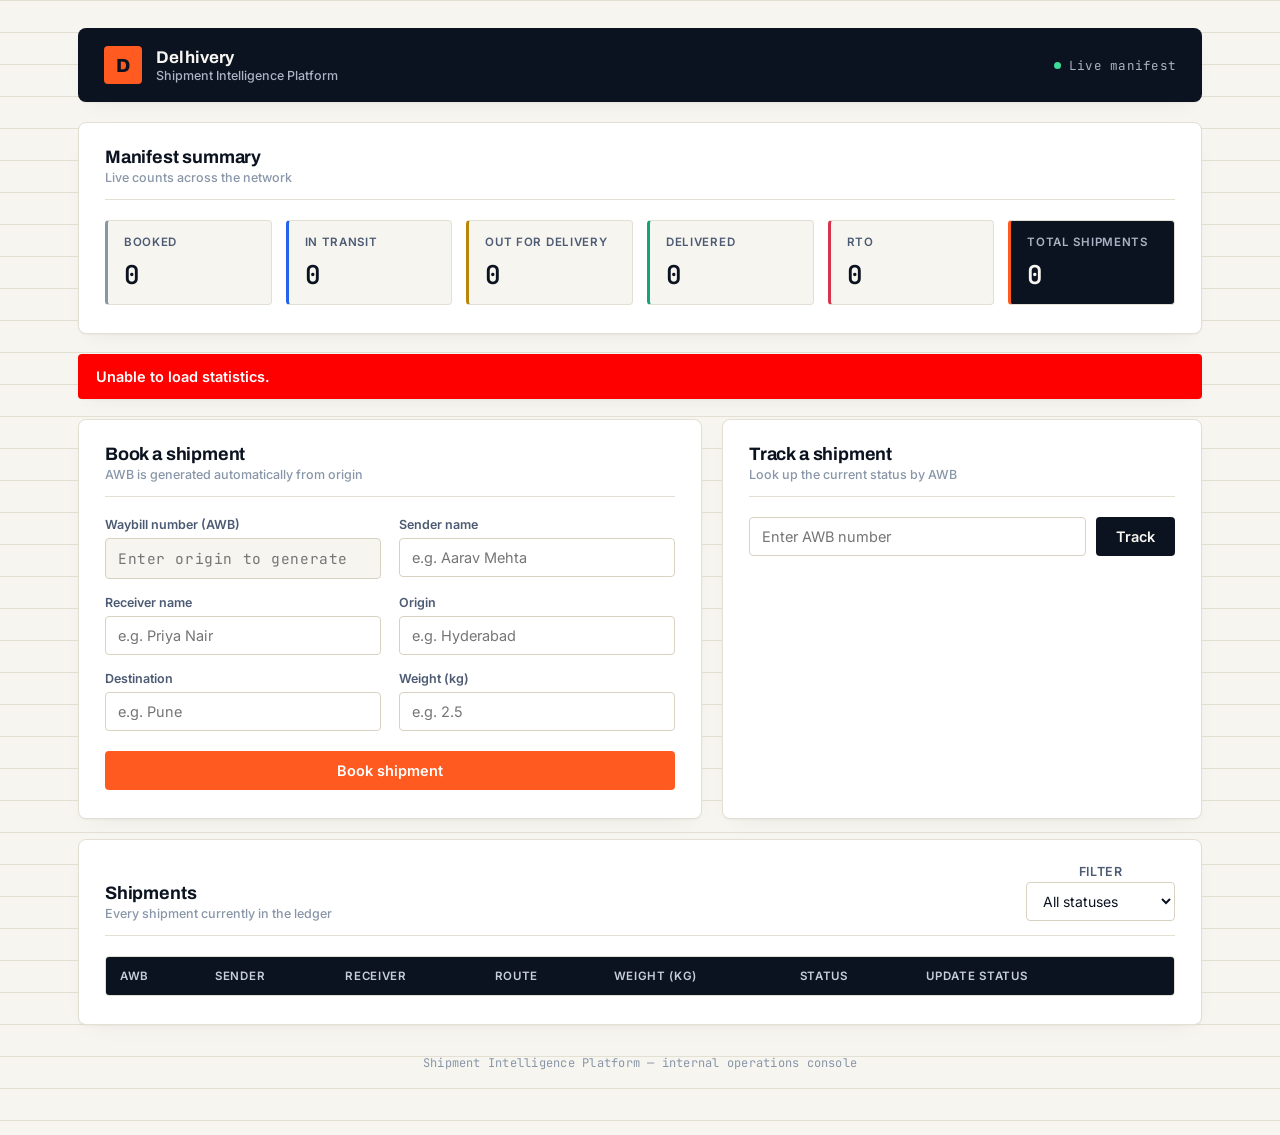
<file: UI/index.html>
<!doctype html>
<html lang="en">
  <head>
    <meta charset="UTF-8" />
    <meta name="viewport" content="width=device-width, initial-scale=1.0" />
    <title>Shipment Intelligence Platform — Delhivery</title>

    <link rel="preconnect" href="https://fonts.googleapis.com" />
    <link rel="preconnect" href="https://fonts.gstatic.com" crossorigin />
    <link
      href="https://fonts.googleapis.com/css2?family=Archivo:wght@500;600;700;800&family=JetBrains+Mono:wght@400;500;600;700&family=Inter:wght@400;500;600&display=swap"
      rel="stylesheet"
    />

    <link rel="stylesheet" href="style.css" />
  </head>

  <body>
    <div class="manifest">
      <!-- Header -->
      <header class="topbar">
        <div class="brand">
          <span class="brand-mark">D</span>
          <div class="brand-text">
            <span class="brand-name">Delhivery</span>
            <span class="brand-sub">Shipment Intelligence Platform</span>
          </div>
        </div>
        <div class="topbar-meta">
          <span class="dot dot-live" aria-hidden="true"></span>
          <span>Live manifest</span>
        </div>
      </header>

      <!-- Loading (controlled by app.js) -->
      <div id="loading">Syncing with shipment ledger…</div>

      <!-- Stats -->
      <section class="panel stats-panel">
        <div class="panel-head">
          <h2>Manifest summary</h2>
          <span class="panel-eyebrow">Live counts across the network</span>
        </div>

        <div id="statsBar">
          <div class="statCard stat-booked">
            <h3>Booked</h3>
            <p id="bookedCount">0</p>
          </div>

          <div class="statCard stat-transit">
            <h3>In Transit</h3>
            <p id="inTransitCount">0</p>
          </div>

          <div class="statCard stat-ofd">
            <h3>Out for Delivery</h3>
            <p id="outForDeliveryCount">0</p>
          </div>

          <div class="statCard stat-delivered">
            <h3>Delivered</h3>
            <p id="deliveredCount">0</p>
          </div>

          <div class="statCard stat-rto">
            <h3>RTO</h3>
            <p id="rtoCount">0</p>
          </div>

          <div class="statCard stat-total">
            <h3>Total Shipments</h3>
            <p id="totalCount">0</p>
          </div>
        </div>
      </section>
      <!-- Notification (controlled by app.js) -->
      <div id="notification"></div>
      <div class="grid-2col">
        <!-- Book Shipment -->
        <section class="panel">
          <div class="panel-head">
            <h2>Book a shipment</h2>
            <span class="panel-eyebrow"
              >AWB is generated automatically from origin</span
            >
          </div>

          <form id="bookShipmentForm">
            <div class="field field-awb">
              <label for="awbNumber">Waybill number (AWB)</label>
              <input
                type="text"
                id="awbNumber"
                placeholder="Enter origin to generate"
                readonly
              />
            </div>

            <div class="field">
              <label for="senderName">Sender name</label>
              <input
                type="text"
                id="senderName"
                placeholder="e.g. Aarav Mehta"
              />
            </div>

            <div class="field">
              <label for="receiverName">Receiver name</label>
              <input
                type="text"
                id="receiverName"
                placeholder="e.g. Priya Nair"
              />
            </div>

            <div class="field">
              <label for="origin">Origin</label>
              <input type="text" id="origin" placeholder="e.g. Hyderabad" />
            </div>

            <div class="field">
              <label for="destination">Destination</label>
              <input type="text" id="destination" placeholder="e.g. Pune" />
            </div>

            <div class="field">
              <label for="weightKg">Weight (kg)</label>
              <input
                type="number"
                id="weightKg"
                placeholder="e.g. 2.5"
                min="0"
                step="0.1"
              />
            </div>

            <button type="submit" class="btn btn-primary">Book shipment</button>
          </form>
        </section>

        <!-- Track Shipment -->
        <section class="panel track-panel">
          <div class="panel-head">
            <h2>Track a shipment</h2>
            <span class="panel-eyebrow">Look up the current status by AWB</span>
          </div>

          <div class="track-input-row">
            <input type="text" id="searchAwb" placeholder="Enter AWB number" />
            <button id="searchButton" class="btn btn-secondary">Track</button>
          </div>

          <div id="shipmentCard"></div>
        </section>
      </div>

      <!-- Shipments Table -->
      <section class="panel table-panel">
        <div class="panel-head table-head">
          <div>
            <h2>Shipments</h2>
            <span class="panel-eyebrow"
              >Every shipment currently in the ledger</span
            >
          </div>

          <div class="filter-control">
            <label for="statusFilter">Filter</label>
            <select id="statusFilter">
              <option value="All">All statuses</option>
              <option value="Booked">Booked</option>
              <option value="In Transit">In Transit</option>
              <option value="Out for Delivery">Out for Delivery</option>
              <option value="Delivered">Delivered</option>
              <option value="RTO">RTO</option>
            </select>
          </div>
        </div>

        <div class="table-scroll">
          <table id="shipmentTable">
            <thead>
              <tr>
                <th>AWB</th>
                <th>Sender</th>
                <th>Receiver</th>
                <th>Route</th>
                <th>Weight (Kg)</th>
                <th>Status</th>
                <th>Update status</th>
                <th></th>
              </tr>
            </thead>

            <tbody></tbody>
          </table>
        </div>
      </section>

      <footer class="footnote">
        Shipment Intelligence Platform — internal operations console
      </footer>
    </div>

    <script src="app.js"></script>
  </body>
</html>
</file>
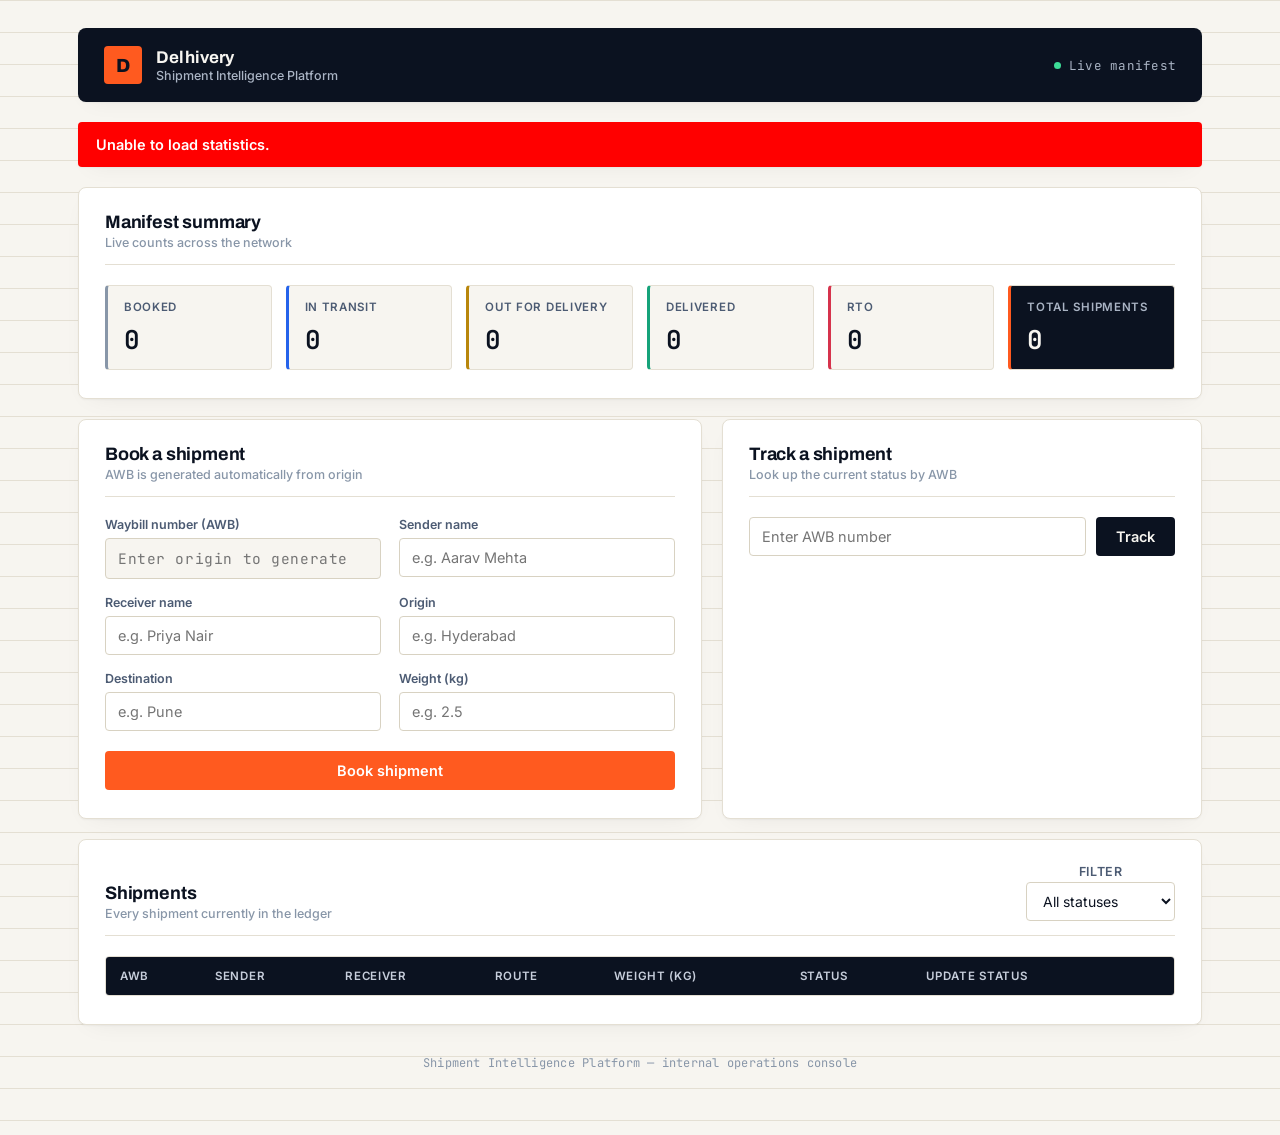
<file: Delhivery.API/wwwroot/index.html>
﻿<!doctype html>
<html lang="en">
<head>
    <meta charset="UTF-8" />
    <meta name="viewport" content="width=device-width, initial-scale=1.0" />
    <title>Shipment Intelligence Platform — Delhivery</title>

    <link rel="preconnect" href="https://fonts.googleapis.com" />
    <link rel="preconnect" href="https://fonts.gstatic.com" crossorigin />
    <link href="https://fonts.googleapis.com/css2?family=Archivo:wght@500;600;700;800&family=JetBrains+Mono:wght@400;500;600;700&family=Inter:wght@400;500;600&display=swap"
          rel="stylesheet" />

    <link rel="stylesheet" href="style.css" />
</head>

<body>
    <div class="manifest">
        <!-- Header -->
        <header class="topbar">
            <div class="brand">
                <span class="brand-mark">D</span>
                <div class="brand-text">
                    <span class="brand-name">Delhivery</span>
                    <span class="brand-sub">Shipment Intelligence Platform</span>
                </div>
            </div>
            <div class="topbar-meta">
                <span class="dot dot-live" aria-hidden="true"></span>
                <span>Live manifest</span>
            </div>
        </header>

        <!-- Notification (controlled by app.js) -->
        <div id="notification"></div>

        <!-- Loading (controlled by app.js) -->
        <div id="loading">Syncing with shipment ledger…</div>

        <!-- Stats -->
        <section class="panel stats-panel">
            <div class="panel-head">
                <h2>Manifest summary</h2>
                <span class="panel-eyebrow">Live counts across the network</span>
            </div>

            <div id="statsBar">
                <div class="statCard stat-booked">
                    <h3>Booked</h3>
                    <p id="bookedCount">0</p>
                </div>

                <div class="statCard stat-transit">
                    <h3>In Transit</h3>
                    <p id="inTransitCount">0</p>
                </div>

                <div class="statCard stat-ofd">
                    <h3>Out for Delivery</h3>
                    <p id="outForDeliveryCount">0</p>
                </div>

                <div class="statCard stat-delivered">
                    <h3>Delivered</h3>
                    <p id="deliveredCount">0</p>
                </div>

                <div class="statCard stat-rto">
                    <h3>RTO</h3>
                    <p id="rtoCount">0</p>
                </div>

                <div class="statCard stat-total">
                    <h3>Total Shipments</h3>
                    <p id="totalCount">0</p>
                </div>
            </div>
        </section>

        <div class="grid-2col">
            <!-- Book Shipment -->
            <section class="panel">
                <div class="panel-head">
                    <h2>Book a shipment</h2>
                    <span class="panel-eyebrow">AWB is generated automatically from origin</span>
                </div>

                <form id="bookShipmentForm">
                    <div class="field field-awb">
                        <label for="awbNumber">Waybill number (AWB)</label>
                        <input type="text"
                               id="awbNumber"
                               placeholder="Enter origin to generate"
                               readonly />
                    </div>

                    <div class="field">
                        <label for="senderName">Sender name</label>
                        <input type="text"
                               id="senderName"
                               placeholder="e.g. Aarav Mehta" />
                    </div>

                    <div class="field">
                        <label for="receiverName">Receiver name</label>
                        <input type="text"
                               id="receiverName"
                               placeholder="e.g. Priya Nair" />
                    </div>

                    <div class="field">
                        <label for="origin">Origin</label>
                        <input type="text" id="origin" placeholder="e.g. Hyderabad" />
                    </div>

                    <div class="field">
                        <label for="destination">Destination</label>
                        <input type="text" id="destination" placeholder="e.g. Pune" />
                    </div>

                    <div class="field">
                        <label for="weightKg">Weight (kg)</label>
                        <input type="number"
                               id="weightKg"
                               placeholder="e.g. 2.5"
                               min="0"
                               step="0.1" />
                    </div>

                    <button type="submit" class="btn btn-primary">Book shipment</button>
                </form>
            </section>

            <!-- Track Shipment -->
            <section class="panel track-panel">
                <div class="panel-head">
                    <h2>Track a shipment</h2>
                    <span class="panel-eyebrow">Look up the current status by AWB</span>
                </div>

                <div class="track-input-row">
                    <input type="text" id="searchAwb" placeholder="Enter AWB number" />
                    <button id="searchButton" class="btn btn-secondary">Track</button>
                </div>

                <div id="shipmentCard"></div>
            </section>
        </div>

        <!-- Shipments Table -->
        <section class="panel table-panel">
            <div class="panel-head table-head">
                <div>
                    <h2>Shipments</h2>
                    <span class="panel-eyebrow">Every shipment currently in the ledger</span>
                </div>

                <div class="filter-control">
                    <label for="statusFilter">Filter</label>
                    <select id="statusFilter">
                        <option value="All">All statuses</option>
                        <option value="Booked">Booked</option>
                        <option value="In Transit">In Transit</option>
                        <option value="Out for Delivery">Out for Delivery</option>
                        <option value="Delivered">Delivered</option>
                        <option value="RTO">RTO</option>
                    </select>
                </div>
            </div>

            <div class="table-scroll">
                <table id="shipmentTable">
                    <thead>
                        <tr>
                            <th>AWB</th>
                            <th>Sender</th>
                            <th>Receiver</th>
                            <th>Route</th>
                            <th>Weight (Kg)</th>
                            <th>Status</th>
                            <th>Update status</th>
                            <th></th>
                        </tr>
                    </thead>

                    <tbody></tbody>
                </table>
            </div>
        </section>

        <footer class="footnote">
            Shipment Intelligence Platform — internal operations console
        </footer>
    </div>

    <script src="app.js"></script>
</body>
</html>
</file>
<file: UI/style.css>
/* =========================================================
   Shipment Intelligence Platform — Design tokens
   Palette:
     --ink        #0B1220  deep navy-ink (headers, primary text)
     --paper      #F7F5F0  manifest paper (page background)
     --signal     #FF5A1F  signal orange (primary action / accent)
     --delivered  #16A37A  delivered green
     --steel      #4C5B73  muted steel-blue (secondary text)
     --line       #E4DFD3  paper line / hairline border
   Type:
     Display  — Archivo (headers, brand)
     Data     — JetBrains Mono (AWB, numbers, badges)
     Body     — Inter (labels, paragraphs, inputs)
   ========================================================= */

:root {
  --ink: #0b1220;
  --ink-soft: #1c2738;
  --paper: #f7f5f0;
  --paper-raised: #ffffff;
  --signal: #ff5a1f;
  --signal-dark: #d6480f;
  --delivered: #16a37a;
  --rto: #d6334c;
  --transit: #2563eb;
  --ofd: #b8860b;
  --steel: #4c5b73;
  --steel-soft: #8896a8;
  --line: #e4dfd3;
  --line-strong: #d8d2c2;

  --font-display: "Archivo", "Inter", sans-serif;
  --font-mono: "JetBrains Mono", "SFMono-Regular", Menlo, monospace;
  --font-body: "Inter", "Helvetica Neue", Arial, sans-serif;

  --radius-sm: 4px;
  --radius-md: 8px;
  --shadow-card:
    0 1px 2px rgba(11, 18, 32, 0.04), 0 8px 24px -12px rgba(11, 18, 32, 0.08);
}

* {
  margin: 0;
  padding: 0;
  box-sizing: border-box;
}

html {
  -webkit-font-smoothing: antialiased;
}

body {
  background: var(--paper);
  background-image: linear-gradient(var(--line) 1px, transparent 1px);
  background-size: 100% 32px;
  font-family: var(--font-body);
  color: var(--ink);
  padding: 28px 0 60px;
}

.manifest {
  max-width: 1180px;
  margin: 0 auto;
  padding: 0 28px;
  display: flex;
  flex-direction: column;
  gap: 20px;
}

a {
  color: inherit;
}

/* =========================================================
   Topbar
   ========================================================= */

.topbar {
  display: flex;
  align-items: center;
  justify-content: space-between;
  background: var(--ink);
  color: var(--paper);
  padding: 18px 26px;
  border-radius: var(--radius-md);
  box-shadow: var(--shadow-card);
}

.brand {
  display: flex;
  align-items: center;
  gap: 14px;
}

.brand-mark {
  display: grid;
  place-items: center;
  width: 38px;
  height: 38px;
  background: var(--signal);
  color: var(--ink);
  font-family: var(--font-display);
  font-weight: 800;
  font-size: 19px;
  border-radius: var(--radius-sm);
  flex-shrink: 0;
}

.brand-text {
  display: flex;
  flex-direction: column;
  line-height: 1.25;
}

.brand-name {
  font-family: var(--font-display);
  font-weight: 700;
  font-size: 17px;
  letter-spacing: 0.01em;
}

.brand-sub {
  font-size: 12.5px;
  color: #aab4c4;
  font-weight: 500;
}

.topbar-meta {
  display: flex;
  align-items: center;
  gap: 8px;
  font-family: var(--font-mono);
  font-size: 12.5px;
  color: #aab4c4;
  letter-spacing: 0.02em;
}

.dot {
  width: 7px;
  height: 7px;
  border-radius: 50%;
  display: inline-block;
}

.dot-live {
  background: #3ddc97;
  box-shadow: 0 0 0 0 rgba(61, 220, 151, 0.6);
  animation: pulse 2.2s infinite;
}

@keyframes pulse {
  0% {
    box-shadow: 0 0 0 0 rgba(61, 220, 151, 0.55);
  }
  70% {
    box-shadow: 0 0 0 6px rgba(61, 220, 151, 0);
  }
  100% {
    box-shadow: 0 0 0 0 rgba(61, 220, 151, 0);
  }
}

@media (prefers-reduced-motion: reduce) {
  .dot-live {
    animation: none;
  }
}

/* =========================================================
   Notification + Loading
   ========================================================= */

#notification {
  display: none;
  padding: 14px 18px;
  border-radius: var(--radius-sm);
  font-family: var(--font-body);
  font-weight: 600;
  font-size: 14.5px;
  color: #fff;
  box-shadow: var(--shadow-card);
}

#loading {
  display: none;
  background: var(--ink);
  color: var(--paper);
  text-align: center;
  font-family: var(--font-mono);
  font-size: 13px;
  letter-spacing: 0.03em;
  padding: 11px;
  border-radius: var(--radius-sm);
}

/* =========================================================
   Panels (shared card shell)
   ========================================================= */

.panel {
  background: var(--paper-raised);
  border: 1px solid var(--line);
  border-radius: var(--radius-md);
  box-shadow: var(--shadow-card);
  padding: 24px 26px 28px;
}

.panel-head {
  display: flex;
  flex-direction: column;
  gap: 3px;
  margin-bottom: 20px;
  padding-bottom: 14px;
  border-bottom: 1px solid var(--line);
}

.panel-head h2 {
  font-family: var(--font-display);
  font-weight: 700;
  font-size: 18px;
  color: var(--ink);
  letter-spacing: -0.01em;
}

.panel-eyebrow {
  font-size: 12.5px;
  color: var(--steel-soft);
  font-weight: 500;
}

.table-head {
  display: flex;
  flex-direction: row;
  align-items: flex-end;
  justify-content: space-between;
  flex-wrap: wrap;
  gap: 14px;
}

.table-head > div {
  display: flex;
  flex-direction: column;
  gap: 3px;
}

/* =========================================================
   Stats panel
   ========================================================= */

#statsBar {
  display: grid;
  grid-template-columns: repeat(6, 1fr);
  gap: 14px;
}

.statCard {
  position: relative;
  background: var(--paper);
  border: 1px solid var(--line);
  border-left: 3px solid var(--steel-soft);
  border-radius: var(--radius-sm);
  padding: 14px 16px 12px;
}

.statCard h3 {
  font-size: 11.5px;
  font-weight: 600;
  text-transform: uppercase;
  letter-spacing: 0.06em;
  color: var(--steel);
  margin-bottom: 8px;
}

.statCard p {
  font-family: var(--font-mono);
  font-size: 26px;
  font-weight: 600;
  color: var(--ink);
}

.stat-booked {
  border-left-color: var(--steel-soft);
}
.stat-transit {
  border-left-color: var(--transit);
}
.stat-ofd {
  border-left-color: var(--ofd);
}
.stat-delivered {
  border-left-color: var(--delivered);
}
.stat-rto {
  border-left-color: var(--rto);
}
.stat-total {
  border-left-color: var(--signal);
  background: var(--ink);
}
.stat-total h3 {
  color: #aab4c4;
}
.stat-total p {
  color: var(--paper);
}

/* =========================================================
   Two column layout: Book + Track
   ========================================================= */

.grid-2col {
  display: grid;
  grid-template-columns: 1.3fr 1fr;
  gap: 20px;
  align-items: stretch;
}

/* =========================================================
   Form fields
   ========================================================= */

#bookShipmentForm {
  display: grid;
  grid-template-columns: repeat(2, 1fr);
  gap: 16px 18px;
}

.field {
  display: flex;
  flex-direction: column;
  gap: 6px;
}

.field label {
  font-size: 12.5px;
  font-weight: 600;
  color: var(--steel);
}

.field input,
.track-input-row input {
  font-family: var(--font-body);
  font-size: 14.5px;
  padding: 10px 12px;
  border: 1px solid var(--line-strong);
  border-radius: var(--radius-sm);
  background: var(--paper-raised);
  color: var(--ink);
  width: 100%;
  transition:
    border-color 0.15s ease,
    box-shadow 0.15s ease;
}

.field input:hover,
.track-input-row input:hover {
  border-color: var(--steel-soft);
}

.field input:focus-visible,
.track-input-row input:focus-visible,
select:focus-visible,
button:focus-visible {
  outline: 2px solid var(--signal);
  outline-offset: 1px;
  border-color: var(--signal);
}

.field-awb input {
  font-family: var(--font-mono);
  letter-spacing: 0.04em;
  background: var(--paper);
  color: var(--steel);
}

#bookShipmentForm button {
  grid-column: 1 / 3;
  margin-top: 4px;
}

/* =========================================================
   Buttons
   ========================================================= */

.btn {
  font-family: var(--font-body);
  font-weight: 600;
  font-size: 14.5px;
  padding: 11px 20px;
  border: none;
  border-radius: var(--radius-sm);
  cursor: pointer;
  transition:
    background 0.15s ease,
    transform 0.05s ease;
}

.btn:active {
  transform: translateY(1px);
}

.btn-primary {
  background: var(--signal);
  color: #fff;
}

.btn-primary:hover {
  background: var(--signal-dark);
}

.btn-secondary {
  background: var(--ink);
  color: var(--paper);
  white-space: nowrap;
}

.btn-secondary:hover {
  background: var(--ink-soft);
}

/* =========================================================
   Track panel
   ========================================================= */

.track-panel {
  display: flex;
  flex-direction: column;
}

.track-input-row {
  display: flex;
  gap: 10px;
}

.track-input-row input {
  flex: 1;
}

#shipmentCard {
  display: none;
  margin-top: 18px;
  padding: 18px 20px;
  background: var(--paper);
  border: 1px solid var(--line);
  border-left: 3px dashed var(--steel-soft);
  border-radius: var(--radius-sm);
  font-size: 14px;
}

#shipmentCard h3 {
  font-family: var(--font-display);
  font-size: 14.5px;
  font-weight: 700;
  margin-bottom: 10px;
  color: var(--ink);
  text-transform: uppercase;
  letter-spacing: 0.04em;
}

#shipmentCard p {
  padding: 4px 0;
  color: var(--steel);
  border-bottom: 1px dotted var(--line-strong);
}

#shipmentCard p:last-child {
  border-bottom: none;
}

#shipmentCard p strong {
  color: var(--ink);
  font-weight: 600;
  margin-right: 6px;
}

/* =========================================================
   Filter control
   ========================================================= */

.filter-control {
  display: flex;
  align-items: center;
  gap: 10px;
}

.filter-control label {
  font-size: 12.5px;
  font-weight: 600;
  color: var(--steel);
  text-transform: uppercase;
  letter-spacing: 0.05em;
}

select {
  font-family: var(--font-body);
  font-size: 14px;
  padding: 9px 12px;
  border: 1px solid var(--line-strong);
  border-radius: var(--radius-sm);
  background: var(--paper-raised);
  color: var(--ink);
  cursor: pointer;
}

/* =========================================================
   Table
   ========================================================= */

.table-scroll {
  overflow-x: auto;
  border: 1px solid var(--line);
  border-radius: var(--radius-sm);
}

table {
  width: 100%;
  border-collapse: collapse;
  background: var(--paper-raised);
  min-width: 880px;
}

thead th {
  background: var(--ink);
  color: #c7cedb;
  font-family: var(--font-body);
  font-size: 11.5px;
  font-weight: 600;
  text-transform: uppercase;
  letter-spacing: 0.06em;
  padding: 12px 14px;
  text-align: left;
  white-space: nowrap;
}

tbody td {
  padding: 13px 14px;
  border-bottom: 1px solid var(--line);
  font-size: 14px;
  color: var(--ink-soft);
  white-space: nowrap;
}

tbody tr:last-child td {
  border-bottom: none;
}

tbody tr:hover {
  background: #fbf9f4;
}

tbody td:first-child {
  font-family: var(--font-mono);
  font-weight: 600;
  letter-spacing: 0.02em;
  color: var(--ink);
}

/* =========================================================
   Status badges
   ========================================================= */

.badge {
  display: inline-block;
  font-family: var(--font-mono);
  font-size: 11.5px;
  font-weight: 600;
  letter-spacing: 0.03em;
  padding: 5px 10px;
  border-radius: 20px;
  white-space: nowrap;
}

.booked {
  background: #eceff3;
  color: var(--steel);
}

.inTransit {
  background: #e3ecfd;
  color: var(--transit);
}

.outForDelivery {
  background: #fbf0d6;
  color: #8a6308;
}

.delivered {
  background: #e1f5ec;
  color: var(--delivered);
}

.rto {
  background: #fbe4e8;
  color: var(--rto);
}

/* =========================================================
   Update status select + delete button (inside table)
   ========================================================= */

.updateStatus {
  font-size: 13px;
  padding: 7px 10px;
}

.deleteButton {
  background: transparent;
  color: var(--rto);
  border: 1px solid #f0c6cd;
  border-radius: var(--radius-sm);
  padding: 7px 12px;
  font-family: var(--font-body);
  font-size: 13px;
  font-weight: 600;
}

.deleteButton:hover {
  background: var(--rto);
  color: #fff;
  border-color: var(--rto);
}

body.modal-open {
  overflow: hidden;
}

.delete-confirm-overlay {
  position: fixed;
  inset: 0;
  background: rgba(11, 18, 32, 0.62);
  display: flex;
  align-items: center;
  justify-content: center;
  padding: 20px;
  z-index: 1000;
}

.delete-confirm-modal {
  background: var(--paper-raised);
  border: 1px solid var(--line);
  border-radius: var(--radius-md);
  box-shadow: var(--shadow-card);
  max-width: 420px;
  width: 100%;
  padding: 24px;
}

.delete-confirm-modal h3 {
  margin-bottom: 10px;
  color: var(--ink);
  font-family: var(--font-display);
  font-size: 20px;
}

.delete-confirm-modal p {
  color: var(--steel);
  margin-bottom: 20px;
  line-height: 1.6;
}

.delete-confirm-actions {
  display: flex;
  justify-content: flex-end;
  gap: 10px;
}

.delete-confirm-cancel,
.delete-confirm-delete {
  border: none;
  padding: 10px 16px;
  border-radius: var(--radius-sm);
  font-weight: 600;
  font-family: var(--font-body);
}

.delete-confirm-cancel {
  background: #eceff3;
  color: var(--ink-soft);
}

.delete-confirm-delete {
  background: var(--rto);
  color: #fff;
}

/* =========================================================
   Footer
   ========================================================= */

.footnote {
  text-align: center;
  font-family: var(--font-mono);
  font-size: 12px;
  color: var(--steel-soft);
  padding: 10px 0 4px;
  letter-spacing: 0.02em;
}

/* =========================================================
   Responsive
   ========================================================= */

@media (max-width: 980px) {
  #statsBar {
    grid-template-columns: repeat(3, 1fr);
  }

  .grid-2col {
    grid-template-columns: 1fr;
  }
}

@media (max-width: 640px) {
  .manifest {
    padding: 0 16px;
  }

  #statsBar {
    grid-template-columns: repeat(2, 1fr);
  }

  #bookShipmentForm {
    grid-template-columns: 1fr;
  }

  #bookShipmentForm button {
    grid-column: 1;
  }

  .topbar {
    padding: 16px 18px;
  }

  .brand-sub {
    display: none;
  }

  .table-head {
    flex-direction: column;
    align-items: flex-start;
  }
}
</file>
<file: Delhivery.API/wwwroot/style.css>
﻿/* =========================================================
   Shipment Intelligence Platform — Design tokens
   Palette:
     --ink        #0B1220  deep navy-ink (headers, primary text)
     --paper      #F7F5F0  manifest paper (page background)
     --signal     #FF5A1F  signal orange (primary action / accent)
     --delivered  #16A37A  delivered green
     --steel      #4C5B73  muted steel-blue (secondary text)
     --line       #E4DFD3  paper line / hairline border
   Type:
     Display  — Archivo (headers, brand)
     Data     — JetBrains Mono (AWB, numbers, badges)
     Body     — Inter (labels, paragraphs, inputs)
   ========================================================= */

:root {
    --ink: #0b1220;
    --ink-soft: #1c2738;
    --paper: #f7f5f0;
    --paper-raised: #ffffff;
    --signal: #ff5a1f;
    --signal-dark: #d6480f;
    --delivered: #16a37a;
    --rto: #d6334c;
    --transit: #2563eb;
    --ofd: #b8860b;
    --steel: #4c5b73;
    --steel-soft: #8896a8;
    --line: #e4dfd3;
    --line-strong: #d8d2c2;
    --font-display: "Archivo", "Inter", sans-serif;
    --font-mono: "JetBrains Mono", "SFMono-Regular", Menlo, monospace;
    --font-body: "Inter", "Helvetica Neue", Arial, sans-serif;
    --radius-sm: 4px;
    --radius-md: 8px;
    --shadow-card: 0 1px 2px rgba(11, 18, 32, 0.04), 0 8px 24px -12px rgba(11, 18, 32, 0.08);
}

* {
    margin: 0;
    padding: 0;
    box-sizing: border-box;
}

html {
    -webkit-font-smoothing: antialiased;
}

body {
    background: var(--paper);
    background-image: linear-gradient(var(--line) 1px, transparent 1px);
    background-size: 100% 32px;
    font-family: var(--font-body);
    color: var(--ink);
    padding: 28px 0 60px;
}

.manifest {
    max-width: 1180px;
    margin: 0 auto;
    padding: 0 28px;
    display: flex;
    flex-direction: column;
    gap: 20px;
}

a {
    color: inherit;
}

/* =========================================================
   Topbar
   ========================================================= */

.topbar {
    display: flex;
    align-items: center;
    justify-content: space-between;
    background: var(--ink);
    color: var(--paper);
    padding: 18px 26px;
    border-radius: var(--radius-md);
    box-shadow: var(--shadow-card);
}

.brand {
    display: flex;
    align-items: center;
    gap: 14px;
}

.brand-mark {
    display: grid;
    place-items: center;
    width: 38px;
    height: 38px;
    background: var(--signal);
    color: var(--ink);
    font-family: var(--font-display);
    font-weight: 800;
    font-size: 19px;
    border-radius: var(--radius-sm);
    flex-shrink: 0;
}

.brand-text {
    display: flex;
    flex-direction: column;
    line-height: 1.25;
}

.brand-name {
    font-family: var(--font-display);
    font-weight: 700;
    font-size: 17px;
    letter-spacing: 0.01em;
}

.brand-sub {
    font-size: 12.5px;
    color: #aab4c4;
    font-weight: 500;
}

.topbar-meta {
    display: flex;
    align-items: center;
    gap: 8px;
    font-family: var(--font-mono);
    font-size: 12.5px;
    color: #aab4c4;
    letter-spacing: 0.02em;
}

.dot {
    width: 7px;
    height: 7px;
    border-radius: 50%;
    display: inline-block;
}

.dot-live {
    background: #3ddc97;
    box-shadow: 0 0 0 0 rgba(61, 220, 151, 0.6);
    animation: pulse 2.2s infinite;
}

@keyframes pulse {
    0% {
        box-shadow: 0 0 0 0 rgba(61, 220, 151, 0.55);
    }

    70% {
        box-shadow: 0 0 0 6px rgba(61, 220, 151, 0);
    }

    100% {
        box-shadow: 0 0 0 0 rgba(61, 220, 151, 0);
    }
}

@media (prefers-reduced-motion: reduce) {
    .dot-live {
        animation: none;
    }
}

/* =========================================================
   Notification + Loading
   ========================================================= */

#notification {
    display: none;
    padding: 14px 18px;
    border-radius: var(--radius-sm);
    font-family: var(--font-body);
    font-weight: 600;
    font-size: 14.5px;
    color: #fff;
    box-shadow: var(--shadow-card);
}

#loading {
    display: none;
    background: var(--ink);
    color: var(--paper);
    text-align: center;
    font-family: var(--font-mono);
    font-size: 13px;
    letter-spacing: 0.03em;
    padding: 11px;
    border-radius: var(--radius-sm);
}

/* =========================================================
   Panels (shared card shell)
   ========================================================= */

.panel {
    background: var(--paper-raised);
    border: 1px solid var(--line);
    border-radius: var(--radius-md);
    box-shadow: var(--shadow-card);
    padding: 24px 26px 28px;
}

.panel-head {
    display: flex;
    flex-direction: column;
    gap: 3px;
    margin-bottom: 20px;
    padding-bottom: 14px;
    border-bottom: 1px solid var(--line);
}

    .panel-head h2 {
        font-family: var(--font-display);
        font-weight: 700;
        font-size: 18px;
        color: var(--ink);
        letter-spacing: -0.01em;
    }

.panel-eyebrow {
    font-size: 12.5px;
    color: var(--steel-soft);
    font-weight: 500;
}

.table-head {
    display: flex;
    flex-direction: row;
    align-items: flex-end;
    justify-content: space-between;
    flex-wrap: wrap;
    gap: 14px;
}

    .table-head > div {
        display: flex;
        flex-direction: column;
        gap: 3px;
    }

/* =========================================================
   Stats panel
   ========================================================= */

#statsBar {
    display: grid;
    grid-template-columns: repeat(6, 1fr);
    gap: 14px;
}

.statCard {
    position: relative;
    background: var(--paper);
    border: 1px solid var(--line);
    border-left: 3px solid var(--steel-soft);
    border-radius: var(--radius-sm);
    padding: 14px 16px 12px;
}

    .statCard h3 {
        font-size: 11.5px;
        font-weight: 600;
        text-transform: uppercase;
        letter-spacing: 0.06em;
        color: var(--steel);
        margin-bottom: 8px;
    }

    .statCard p {
        font-family: var(--font-mono);
        font-size: 26px;
        font-weight: 600;
        color: var(--ink);
    }

.stat-booked {
    border-left-color: var(--steel-soft);
}

.stat-transit {
    border-left-color: var(--transit);
}

.stat-ofd {
    border-left-color: var(--ofd);
}

.stat-delivered {
    border-left-color: var(--delivered);
}

.stat-rto {
    border-left-color: var(--rto);
}

.stat-total {
    border-left-color: var(--signal);
    background: var(--ink);
}

    .stat-total h3 {
        color: #aab4c4;
    }

    .stat-total p {
        color: var(--paper);
    }

/* =========================================================
   Two column layout: Book + Track
   ========================================================= */

.grid-2col {
    display: grid;
    grid-template-columns: 1.3fr 1fr;
    gap: 20px;
    align-items: stretch;
}

/* =========================================================
   Form fields
   ========================================================= */

#bookShipmentForm {
    display: grid;
    grid-template-columns: repeat(2, 1fr);
    gap: 16px 18px;
}

.field {
    display: flex;
    flex-direction: column;
    gap: 6px;
}

    .field label {
        font-size: 12.5px;
        font-weight: 600;
        color: var(--steel);
    }

    .field input,
    .track-input-row input {
        font-family: var(--font-body);
        font-size: 14.5px;
        padding: 10px 12px;
        border: 1px solid var(--line-strong);
        border-radius: var(--radius-sm);
        background: var(--paper-raised);
        color: var(--ink);
        width: 100%;
        transition: border-color 0.15s ease, box-shadow 0.15s ease;
    }

        .field input:hover,
        .track-input-row input:hover {
            border-color: var(--steel-soft);
        }

        .field input:focus-visible,
        .track-input-row input:focus-visible,
        select:focus-visible,
        button:focus-visible {
            outline: 2px solid var(--signal);
            outline-offset: 1px;
            border-color: var(--signal);
        }

.field-awb input {
    font-family: var(--font-mono);
    letter-spacing: 0.04em;
    background: var(--paper);
    color: var(--steel);
}

#bookShipmentForm button {
    grid-column: 1 / 3;
    margin-top: 4px;
}

/* =========================================================
   Buttons
   ========================================================= */

.btn {
    font-family: var(--font-body);
    font-weight: 600;
    font-size: 14.5px;
    padding: 11px 20px;
    border: none;
    border-radius: var(--radius-sm);
    cursor: pointer;
    transition: background 0.15s ease, transform 0.05s ease;
}

    .btn:active {
        transform: translateY(1px);
    }

.btn-primary {
    background: var(--signal);
    color: #fff;
}

    .btn-primary:hover {
        background: var(--signal-dark);
    }

.btn-secondary {
    background: var(--ink);
    color: var(--paper);
    white-space: nowrap;
}

    .btn-secondary:hover {
        background: var(--ink-soft);
    }

/* =========================================================
   Track panel
   ========================================================= */

.track-panel {
    display: flex;
    flex-direction: column;
}

.track-input-row {
    display: flex;
    gap: 10px;
}

    .track-input-row input {
        flex: 1;
    }

#shipmentCard {
    display: none;
    margin-top: 18px;
    padding: 18px 20px;
    background: var(--paper);
    border: 1px solid var(--line);
    border-left: 3px dashed var(--steel-soft);
    border-radius: var(--radius-sm);
    font-size: 14px;
}

    #shipmentCard h3 {
        font-family: var(--font-display);
        font-size: 14.5px;
        font-weight: 700;
        margin-bottom: 10px;
        color: var(--ink);
        text-transform: uppercase;
        letter-spacing: 0.04em;
    }

    #shipmentCard p {
        padding: 4px 0;
        color: var(--steel);
        border-bottom: 1px dotted var(--line-strong);
    }

        #shipmentCard p:last-child {
            border-bottom: none;
        }

        #shipmentCard p strong {
            color: var(--ink);
            font-weight: 600;
            margin-right: 6px;
        }

/* =========================================================
   Filter control
   ========================================================= */

.filter-control {
    display: flex;
    align-items: center;
    gap: 10px;
}

    .filter-control label {
        font-size: 12.5px;
        font-weight: 600;
        color: var(--steel);
        text-transform: uppercase;
        letter-spacing: 0.05em;
    }

select {
    font-family: var(--font-body);
    font-size: 14px;
    padding: 9px 12px;
    border: 1px solid var(--line-strong);
    border-radius: var(--radius-sm);
    background: var(--paper-raised);
    color: var(--ink);
    cursor: pointer;
}

/* =========================================================
   Table
   ========================================================= */

.table-scroll {
    overflow-x: auto;
    border: 1px solid var(--line);
    border-radius: var(--radius-sm);
}

table {
    width: 100%;
    border-collapse: collapse;
    background: var(--paper-raised);
    min-width: 880px;
}

thead th {
    background: var(--ink);
    color: #c7cedb;
    font-family: var(--font-body);
    font-size: 11.5px;
    font-weight: 600;
    text-transform: uppercase;
    letter-spacing: 0.06em;
    padding: 12px 14px;
    text-align: left;
    white-space: nowrap;
}

tbody td {
    padding: 13px 14px;
    border-bottom: 1px solid var(--line);
    font-size: 14px;
    color: var(--ink-soft);
    white-space: nowrap;
}

tbody tr:last-child td {
    border-bottom: none;
}

tbody tr:hover {
    background: #fbf9f4;
}

tbody td:first-child {
    font-family: var(--font-mono);
    font-weight: 600;
    letter-spacing: 0.02em;
    color: var(--ink);
}

/* =========================================================
   Status badges
   ========================================================= */

.badge {
    display: inline-block;
    font-family: var(--font-mono);
    font-size: 11.5px;
    font-weight: 600;
    letter-spacing: 0.03em;
    padding: 5px 10px;
    border-radius: 20px;
    white-space: nowrap;
}

.booked {
    background: #eceff3;
    color: var(--steel);
}

.inTransit {
    background: #e3ecfd;
    color: var(--transit);
}

.outForDelivery {
    background: #fbf0d6;
    color: #8a6308;
}

.delivered {
    background: #e1f5ec;
    color: var(--delivered);
}

.rto {
    background: #fbe4e8;
    color: var(--rto);
}

/* =========================================================
   Update status select + delete button (inside table)
   ========================================================= */

.updateStatus {
    font-size: 13px;
    padding: 7px 10px;
}

.deleteButton {
    background: transparent;
    color: var(--rto);
    border: 1px solid #f0c6cd;
    border-radius: var(--radius-sm);
    padding: 7px 12px;
    font-family: var(--font-body);
    font-size: 13px;
    font-weight: 600;
}

    .deleteButton:hover {
        background: var(--rto);
        color: #fff;
        border-color: var(--rto);
    }

body.modal-open {
    overflow: hidden;
}

.delete-confirm-overlay {
    position: fixed;
    inset: 0;
    background: rgba(11, 18, 32, 0.62);
    display: flex;
    align-items: center;
    justify-content: center;
    padding: 20px;
    z-index: 1000;
}

.delete-confirm-modal {
    background: var(--paper-raised);
    border: 1px solid var(--line);
    border-radius: var(--radius-md);
    box-shadow: var(--shadow-card);
    max-width: 420px;
    width: 100%;
    padding: 24px;
}

    .delete-confirm-modal h3 {
        margin-bottom: 10px;
        color: var(--ink);
        font-family: var(--font-display);
        font-size: 20px;
    }

    .delete-confirm-modal p {
        color: var(--steel);
        margin-bottom: 20px;
        line-height: 1.6;
    }

.delete-confirm-actions {
    display: flex;
    justify-content: flex-end;
    gap: 10px;
}

.delete-confirm-cancel,
.delete-confirm-delete {
    border: none;
    padding: 10px 16px;
    border-radius: var(--radius-sm);
    font-weight: 600;
    font-family: var(--font-body);
}

.delete-confirm-cancel {
    background: #eceff3;
    color: var(--ink-soft);
}

.delete-confirm-delete {
    background: var(--rto);
    color: #fff;
}

/* =========================================================
   Footer
   ========================================================= */

.footnote {
    text-align: center;
    font-family: var(--font-mono);
    font-size: 12px;
    color: var(--steel-soft);
    padding: 10px 0 4px;
    letter-spacing: 0.02em;
}

/* =========================================================
   Responsive
   ========================================================= */

@media (max-width: 980px) {
    #statsBar {
        grid-template-columns: repeat(3, 1fr);
    }

    .grid-2col {
        grid-template-columns: 1fr;
    }
}

@media (max-width: 640px) {
    .manifest {
        padding: 0 16px;
    }

    #statsBar {
        grid-template-columns: repeat(2, 1fr);
    }

    #bookShipmentForm {
        grid-template-columns: 1fr;
    }

        #bookShipmentForm button {
            grid-column: 1;
        }

    .topbar {
        padding: 16px 18px;
    }

    .brand-sub {
        display: none;
    }

    .table-head {
        flex-direction: column;
        align-items: flex-start;
    }
}
</file>
